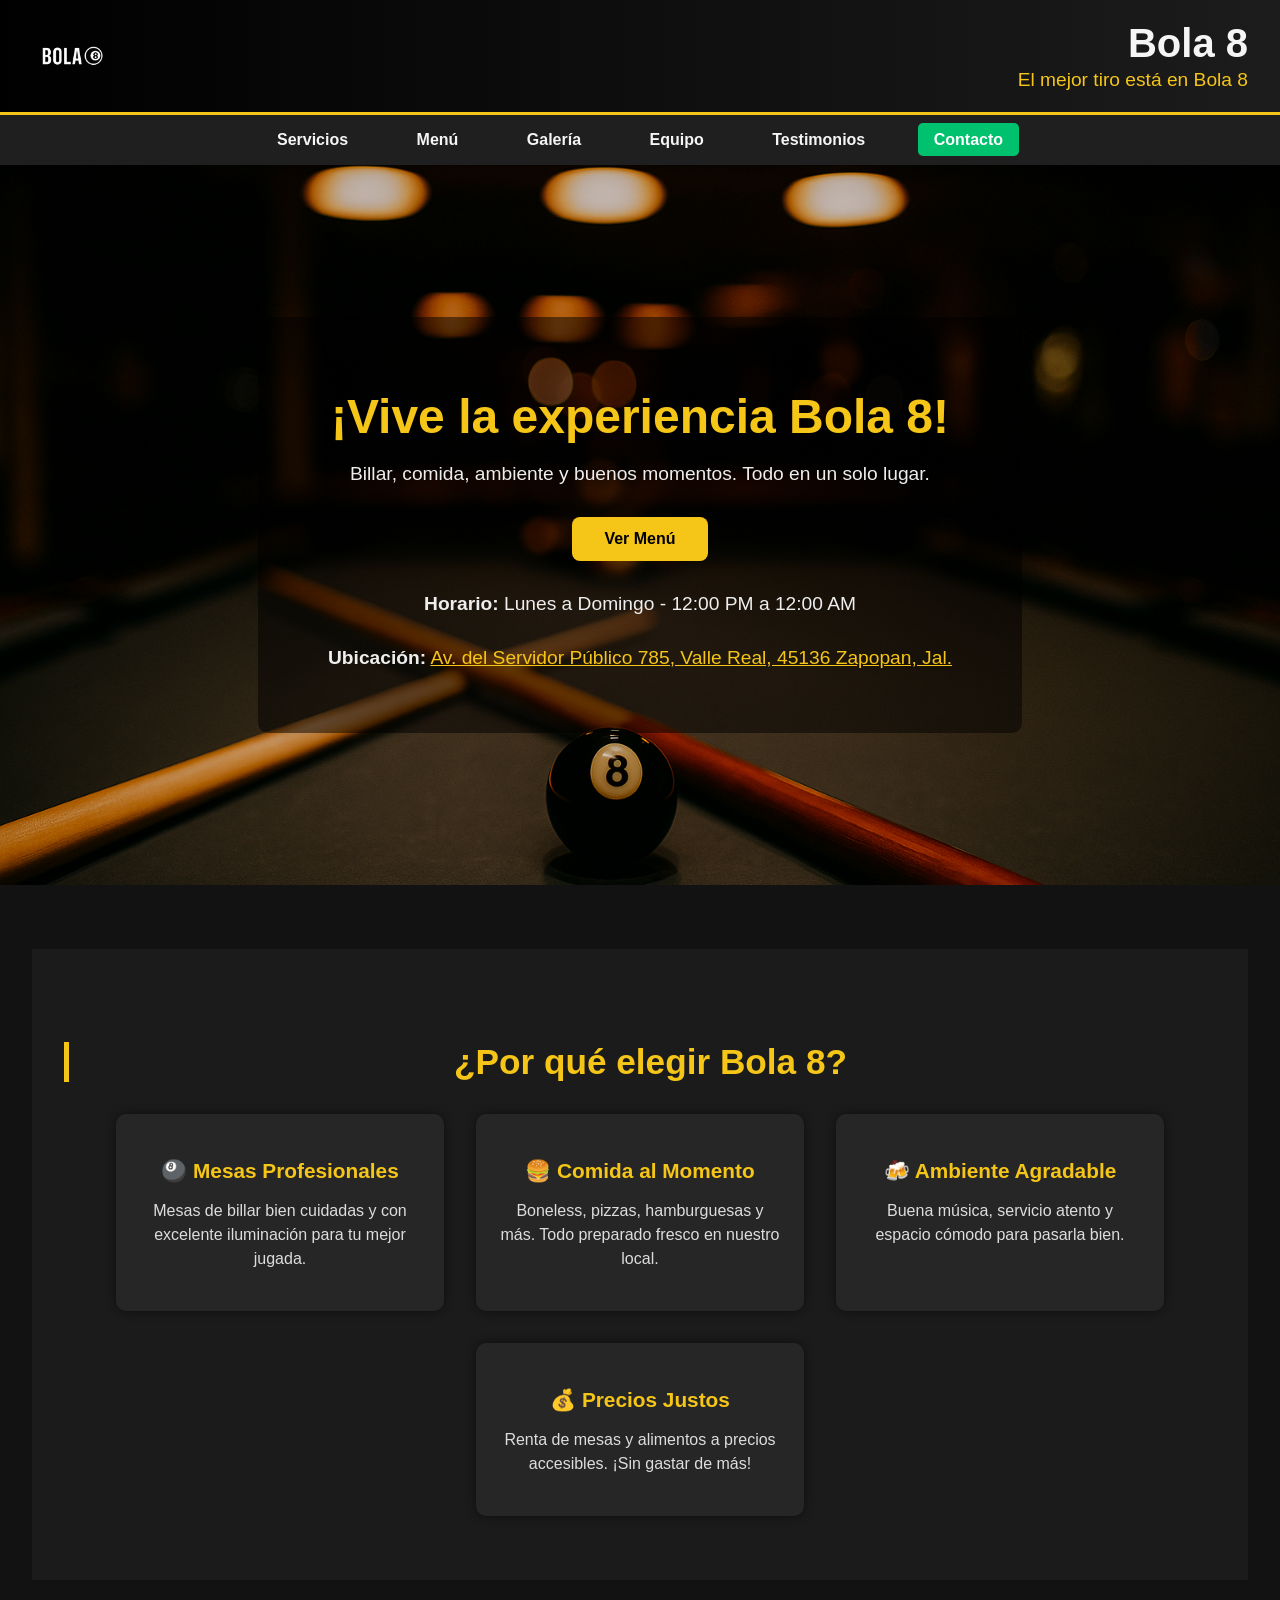
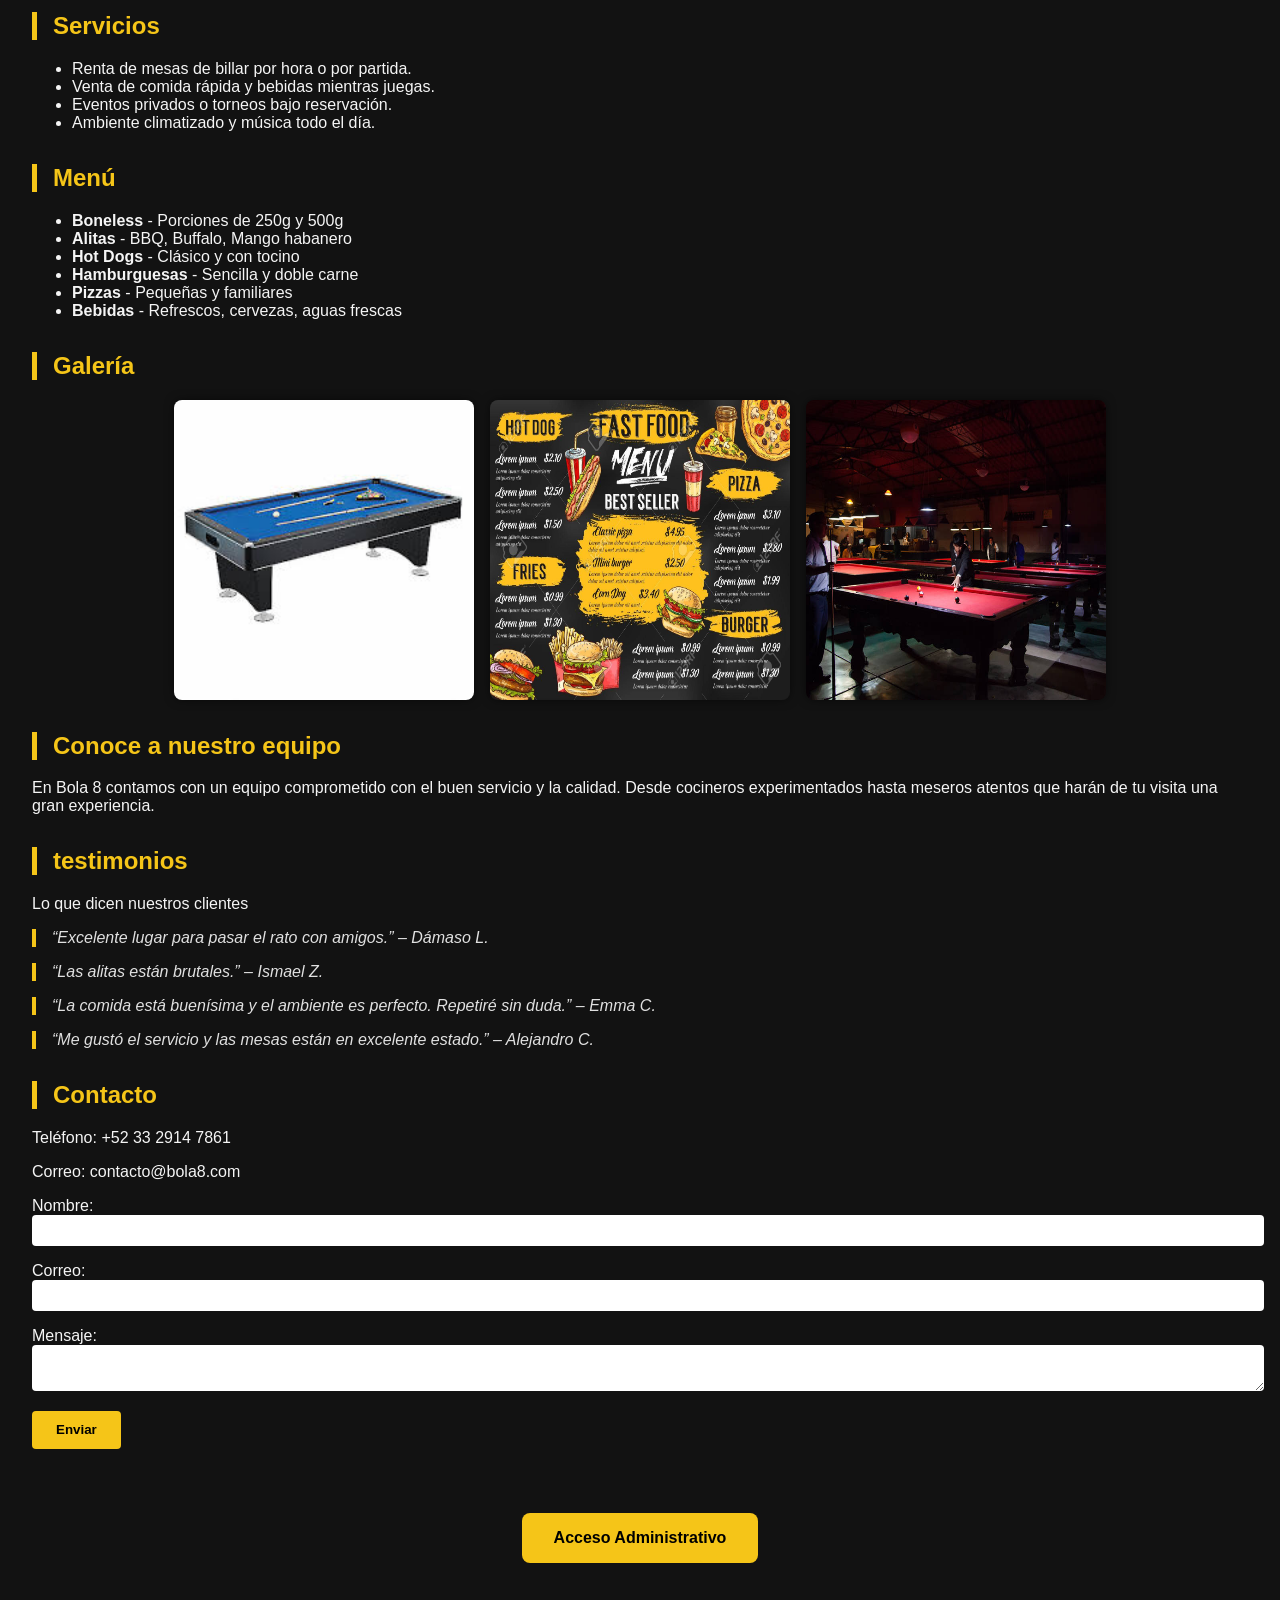
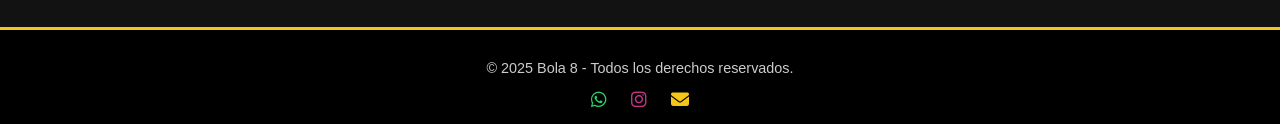
<file: index.html>
<!DOCTYPE html>
<html lang="es">
<head>
    <meta charset="UTF-8">
    <meta name="viewport" content="width=device-width, initial-scale=1.0">
    <title>Bola 8 - Billar y Comida</title>
    <meta name="description" content="Bola 8: Renta de mesas de billar, comida, bebidas y ambiente relajado.">
    <meta name="keywords" content="billar, comida, cerveza, bola 8, entretenimiento">
    <meta name="author" content="Bola 8">
    <link rel="stylesheet" href="/styles.css">
    <link rel="icon" href="./img/favicon.png" type="image/png">
    <link rel="stylesheet" href="https://cdnjs.cloudflare.com/ajax/libs/font-awesome/6.5.0/css/all.min.css">
</head>
<body>
    <header>
        <img src="./img/bola_8.png" alt="Logo Bola 8" class="logo">
        <div class="header-text">
            <h1>Bola 8</h1>
            <p>El mejor tiro está en Bola 8</p>
        </div>
    </header>
    <nav>
        <ul>
            <li><a href="#servicios">Servicios</a></li>
            <li><a href="#menu">Menú</a></li>
            <li><a href="#galeria">Galería</a></li>
            <li><a href="#equipo">Equipo</a></li>
            <li><a href="#testimonios">Testimonios</a></li>
            <li><a href="#contacto">Contacto</a></li>
        </ul>
    </nav>
    <section class="hero">
        <div class="hero-content">
          <h1>¡Vive la experiencia Bola 8!</h1>
          <p>Billar, comida, ambiente y buenos momentos. Todo en un solo lugar.</p>
          <a href="#menu" class="hero-btn">Ver Menú</a>
          <div class="hero-info">
            <p><strong>Horario:</strong> Lunes a Domingo - 12:00 PM a 12:00 AM</p>
            <p><strong>Ubicación:</strong> <a href="https://www.google.com.mx/maps/place/Ilusion+Bowl+Zona+Real/@20.7342054,-103.431667,20z/data=!4m6!3m5!1s0x8428afbf35a987d1:0x3089061b4f8fd34!8m2!3d20.7342052!4d-103.4314041!16s%2Fg%2F11fkl8q2bx?entry=ttu&g_ep=EgoyMDI1MDQyOC4wIKXMDSoASAFQAw%3D%3D" target="_blank">Av. del Servidor Público 785, Valle Real, 45136 Zapopan, Jal.</a></p>
          </div>
        </div>
      </section>
    <main>
        <!-- ====== BENEFICIOS ====== -->
<section class="beneficios">
    <h2>¿Por qué elegir Bola 8?</h2>
    <div class="beneficio-lista">
      <div class="beneficio">
        <h3>🎱 Mesas Profesionales</h3>
        <p>Mesas de billar bien cuidadas y con excelente iluminación para tu mejor jugada.</p>
      </div>
      <div class="beneficio">
        <h3>🍔 Comida al Momento</h3>
        <p>Boneless, pizzas, hamburguesas y más. Todo preparado fresco en nuestro local.</p>
      </div>
      <div class="beneficio">
        <h3>🍻 Ambiente Agradable</h3>
        <p>Buena música, servicio atento y espacio cómodo para pasarla bien.</p>
      </div>
      <div class="beneficio">
        <h3>💰 Precios Justos</h3>
        <p>Renta de mesas y alimentos a precios accesibles. ¡Sin gastar de más!</p>
      </div>
    </div>
  </section>
  <section id="servicios">
    <h2>Servicios</h2>
    <ul>
      <li>Renta de mesas de billar por hora o por partida.</li>
      <li>Venta de comida rápida y bebidas mientras juegas.</li>
      <li>Eventos privados o torneos bajo reservación.</li>
      <li>Ambiente climatizado y música todo el día.</li>
    </ul>
  </section>
  <section id="menu">
    <h2>Menú</h2>
    <ul>
      <li><strong>Boneless</strong> - Porciones de 250g y 500g</li>
      <li><strong>Alitas</strong> - BBQ, Buffalo, Mango habanero</li>
      <li><strong>Hot Dogs</strong> - Clásico y con tocino</li>
      <li><strong>Hamburguesas</strong> - Sencilla y doble carne</li>
      <li><strong>Pizzas</strong> - Pequeñas y familiares</li>
      <li><strong>Bebidas</strong> - Refrescos, cervezas, aguas frescas</li>
    </ul>
  </section>
  <section id="galeria">
    <h2>Galería</h2>
    <div class="galeria">
      <img src="img/mesa_billar.jpg" alt="Mesa profesional de billar">
      <img src="img/comida1.jpg" alt="Boneless con papas">
      <img src="img/local.jpg" alt="Interior del local Bola 8">
    </div>
  </section>
  <section id="equipo">
    <h2>Conoce a nuestro equipo</h2>
    <p>En Bola 8 contamos con un equipo comprometido con el buen servicio y la calidad. Desde cocineros experimentados hasta meseros atentos que harán de tu visita una gran experiencia.</p>
  </section>
  <section id="testimonios">
    <h2>testimonios</h2>
    <p>Lo que dicen nuestros clientes</p>
    <blockquote>“Excelente lugar para pasar el rato con amigos.” – Dámaso L.</blockquote>
    <blockquote>“Las alitas están brutales.” – Ismael Z.</blockquote>
    <blockquote>“La comida está buenísima y el ambiente es perfecto. Repetiré sin duda.” – Emma C.</blockquote>
    <blockquote>“Me gustó el servicio y las mesas están en excelente estado.” – Alejandro C.</blockquote>
  </section>
        <section id="contacto">
            <h2>Contacto</h2>
            <p>Teléfono: +52 33 2914 7861</p>
            <p>Correo: contacto@bola8.com</p>
            <form action="#" method="post">
                <label for="nombre">Nombre:</label><br>
                <input type="text" id="nombre" name="nombre"><br>
                <label for="correo">Correo:</label><br>
                <input type="email" id="correo" name="correo"><br>
                <label for="mensaje">Mensaje:</label><br>
                <textarea id="mensaje" name="mensaje"></textarea><br>
                <button type="submit">Enviar</button>
            </form>
        </section>
        <section style="text-align: center;">
            <a href="admin.html" class="admin-btn">
                Acceso Administrativo
            </a>
        </section>
    </main>
    <footer>
        <p>&copy; 2025 Bola 8 - Todos los derechos reservados.</p>
        <div style="margin-top: 1rem;">
            <a href="https://wa.me/5213329147861" target="_blank" style="margin: 0 10px; color: #25d366;"><i class="fab fa-whatsapp fa-lg"></i></a>
            <a href="https://www.instagram.com/arvizucastillo07/" target="_blank" style="margin: 0 10px; color: #c13584;"><i class="fab fa-instagram fa-lg"></i></a>
            <a href="mailto:contacto@bola8.com" style="margin: 0 10px; color: #f5c518;"><i class="fas fa-envelope fa-lg"></i></a>
        </div>
    </footer>
</body>
</html>
</file>
<file: styles.css>
/* ====== HERO SECTION STYLES ====== */
.hero {
    background: url('img/hero_image.png') center center / cover no-repeat;
    height: 80vh;
    display: flex;
    align-items: center;
    justify-content: center;
    text-align: center;
    position: relative;
    color: #fff;
  }
  
  .hero-content {
    background-color: rgba(0, 0, 0, 0.5);
    padding: 2rem;
    border-radius: 10px;
    max-width: 700px;
    width: 90%;
    animation: fadeInUp 1s ease forwards;
    opacity: 0;
  }
  
  .hero h1 {
    color: #f5c518;
    font-size: 3rem;
    margin-bottom: 1rem;
  }
  
  .hero p {
    font-size: 1.2rem;
    color: #eee;
    margin-bottom: 2rem;
  }
  
  .hero-btn {
    background-color: #f5c518;
    color: #000;
    padding: 0.8rem 2rem;
    text-decoration: none;
    font-weight: bold;
    border-radius: 8px;
    font-size: 1rem;
    transition: background-color 0.3s ease, transform 0.2s;
    display: inline-block;
  }
  
  .hero-btn:hover {
    background-color: #e6b800;
    transform: scale(1.05);
  }
  
  .hero-info {
    margin-top: 2rem;
    font-size: 1.1rem;
    color: #ddd;
  }
  
  .hero-info a {
    color: #f5c518;
    text-decoration: underline;
  }
  
  /* ====== BENEFICIOS STYLES ====== */
  .beneficios {
    background-color: #1b1b1b;
    padding: 4rem 2rem;
    text-align: center;
    animation: fadeInUp 1s ease forwards;
    opacity: 0;
  }
  
  .beneficios h2 {
    font-size: 2.2rem;
    color: #f5c518;
    margin-bottom: 2rem;
  }
  
  .beneficio-lista {
    display: flex;
    flex-wrap: wrap;
    gap: 2rem;
    justify-content: center;
  }
  
  .beneficio {
    background-color: #262626;
    border-radius: 10px;
    padding: 1.5rem;
    max-width: 280px;
    flex: 1 1 250px;
    box-shadow: 0 0 10px rgba(0,0,0,0.5);
    transition: transform 0.3s ease;
  }
  
  .beneficio:hover {
    transform: translateY(-5px);
  }
  
  .beneficio h3 {
    font-size: 1.3rem;
    color: #f5c518;
    margin-bottom: 1rem;
  }
  
  .beneficio p {
    font-size: 1rem;
    color: #ddd;
    line-height: 1.5;
  }
  
  @keyframes fadeInUp {
    from {
      opacity: 0;
      transform: translateY(20px);
    }
    to {
      opacity: 1;
      transform: translateY(0);
    }
  }

/* Aquí continúa tu CSS existente */

@keyframes fadeInUp {
    from {
        opacity: 0;
        transform: translateY(20px);
    }
    to {
        opacity: 1;
        transform: translateY(0);
    }
}

@keyframes fadeZoomIn {
    from {
        opacity: 0;
        transform: scale(0.8);
    }
    to {
        opacity: 1;
        transform: scale(1);
    }
}

@keyframes pulse {
    0%, 100% {
        transform: scale(1);
    }
    50% {
        transform: scale(1.05);
    }
}

section {
    margin-bottom: 2rem;
    animation: fadeInUp 0.8s ease forwards;
    opacity: 0;
    animation-delay: 0.2s;
}

body {
    font-family: 'Segoe UI', Tahoma, Geneva, Verdana, sans-serif;
    margin: 0;
    padding: 0;
    background-color: #121212;
    color: #f5f5f5;
    scroll-behavior: smooth;
}

@keyframes fadeInUp {
    from {
        opacity: 0;
        transform: translateY(20px);
    }
    to {
        opacity: 1;
        transform: translateY(0);
    }
}

@keyframes fadeZoomIn {
    from {
        opacity: 0;
        transform: scale(0.8);
    }
    to {
        opacity: 1;
        transform: scale(1);
    }
}

@keyframes pulse {
    0%, 100% {
        transform: scale(1);
    }
    50% {
        transform: scale(1.05);
    }
}

section {
    margin-bottom: 2rem;
    animation: fadeInUp 0.8s ease forwards;
    opacity: 0;
    animation-delay: 0.2s;
}

header {
    background: linear-gradient(to right, #000000, #1c1c1c);
    display: flex;
    align-items: center;
    justify-content: space-between;
    padding: 1rem 2rem;
    border-bottom: 3px solid #f5c518;
    animation: fadeZoomIn 1s ease forwards;
    opacity: 0;
}

.logo {
    max-width: 80px;
    height: auto;
    animation: fadeZoomIn 1.2s ease forwards;
    opacity: 0;
}

.header-text {
    display: flex;
    flex-direction: column;
    justify-content: center;
    text-align: right;
    animation: fadeZoomIn 1.3s ease forwards;
    opacity: 0;
}

.header-text h1 {
    font-size: 2.5rem;
    margin: 0;
}

.header-text p {
    font-size: 1.2rem;
    color: #f5c518;
    margin: 0.2rem 0 0;
}

nav {
    background-color: #1f1f1f;
    padding: 1rem;
    text-align: center;
}

nav ul {
    list-style: none;
    margin: 0;
    padding: 0;
}

nav ul li {
    display: inline;
    margin: 0 1rem;
}

nav ul li a {
    color: #f5f5f5;
    text-decoration: none;
    font-weight: bold;
    padding: 0.5rem 1rem;
    border-radius: 5px;
    transition: background-color 0.3s;
}

nav ul li a[href="#contacto"] {
    background-color: #00c26e;
    color: #ffffff;
}

nav ul li a[href="#contacto"]:hover {
    background-color: #00a75d;
}

main {
    padding: 2rem;
}

h2 {
    border-left: 5px solid #f5c518;
    padding-left: 1rem;
    color: #f5c518;
}

footer {
    background-color: #000000;
    text-align: center;
    padding: 1rem;
    border-top: 3px solid #f5c518;
    font-size: 0.9rem;
    color: #cccccc;
}

footer a {
    text-decoration: none;
    margin: 0 10px;
    transition: transform 0.3s ease;
}

footer a:hover {
    transform: scale(1.2);
}

.galeria {
    display: flex;
    gap: 1rem;
    flex-wrap: wrap;
    justify-content: center;
    margin-top: 1rem;
}

.galeria img {
    width: 300px;
    height: auto;
    border-radius: 8px;
    box-shadow: 0 0 10px rgba(0, 0, 0, 0.5);
    transition: transform 0.3s;
}

.galeria img:hover {
    transform: scale(1.05);
}

blockquote {
    font-style: italic;
    border-left: 4px solid #f5c518;
    padding-left: 1rem;
    margin: 1rem 0;
    color: #e0e0e0;
}

form {
    margin-top: 1rem;
}

form input,
form textarea {
    width: 100%;
    padding: 0.5rem;
    margin-bottom: 1rem;
    border: none;
    border-radius: 4px;
}

form button {
    background-color: #f5c518;
    border: none;
    padding: 0.7rem 1.5rem;
    color: #000;
    font-weight: bold;
    border-radius: 4px;
    cursor: pointer;
    transition: background-color 0.3s;
    animation: pulse 2s infinite;
}

form button:hover {
    background-color: #e6b800;
}

.admin-btn {
    background-color: #f5c518;
    color: #000;
    padding: 1rem 2rem;
    text-decoration: none;
    font-weight: bold;
    border-radius: 8px;
    display: inline-block;
    transition: background-color 0.3s, transform 0.2s;
    margin-top: 2rem;
    animation: pulse 3s infinite;
}

.admin-btn:hover {
    background-color: #e6b800;
    transform: scale(1.05);
}
</file>
